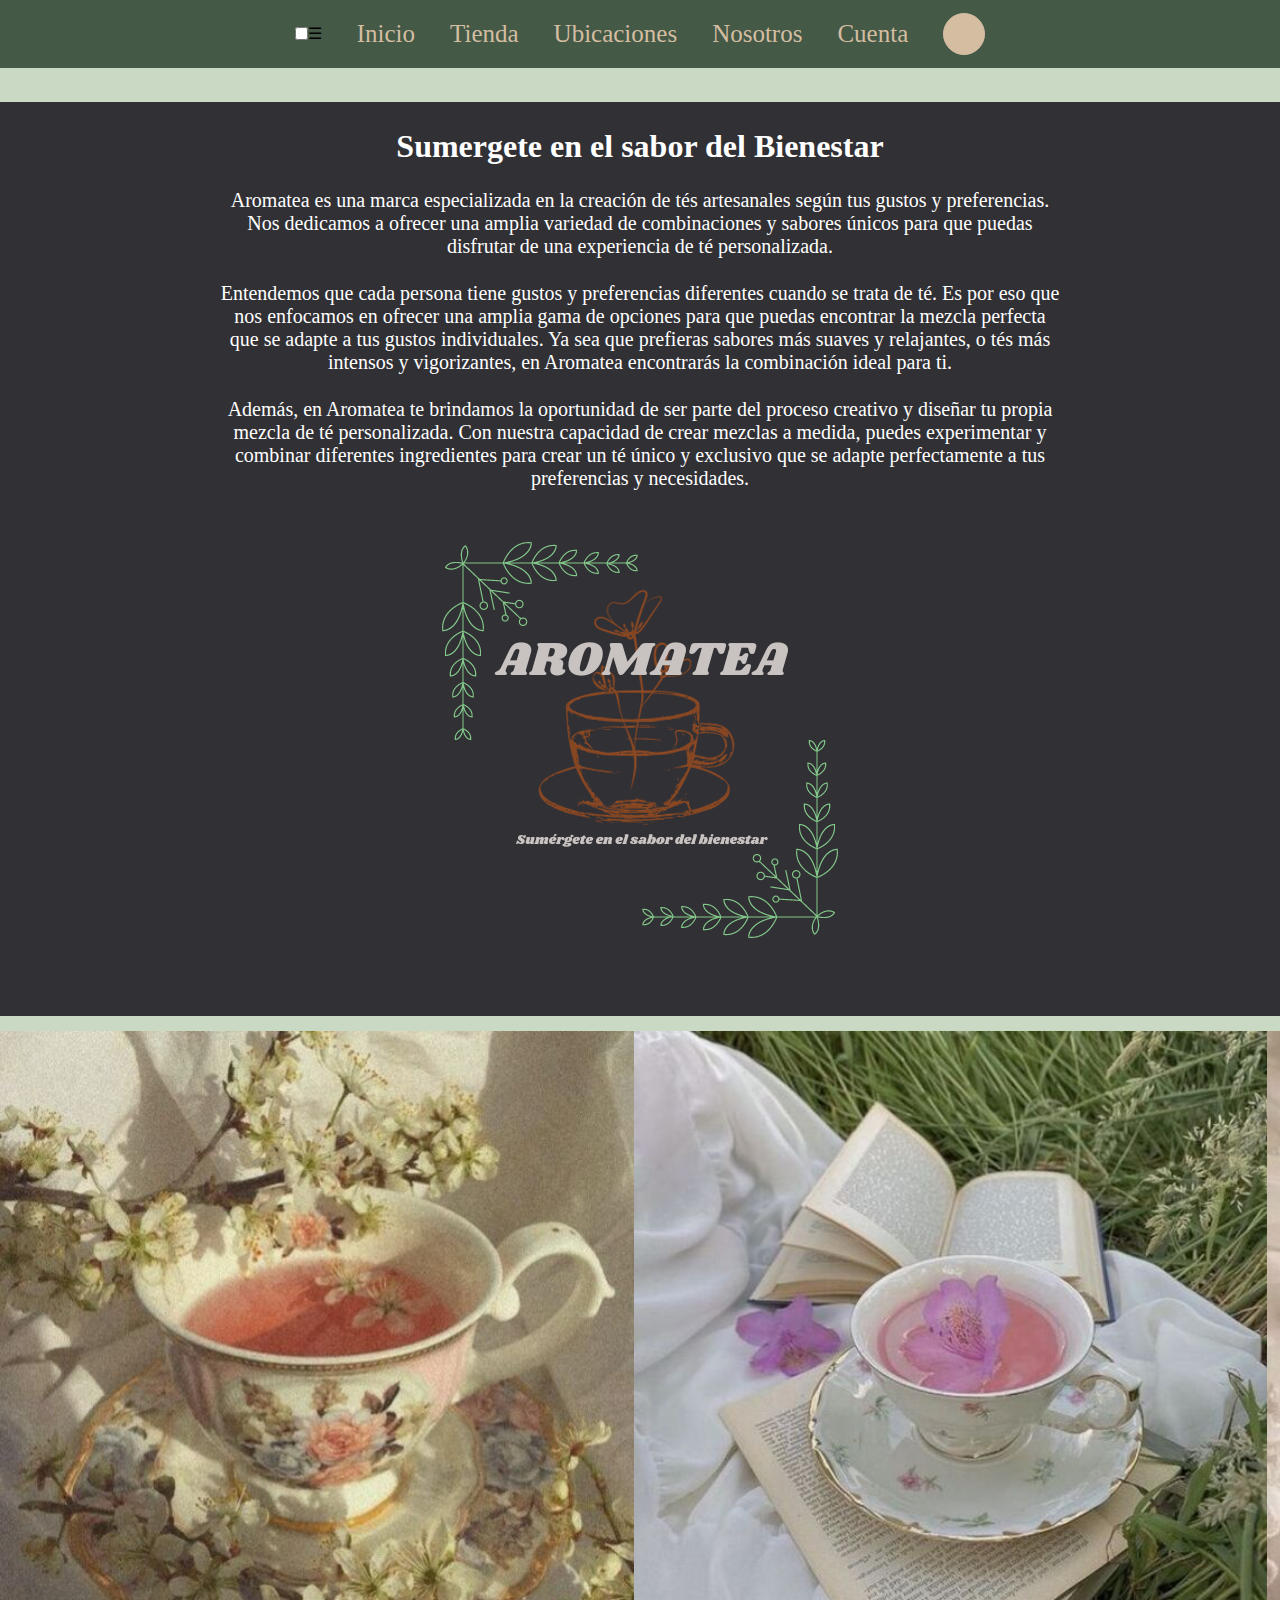
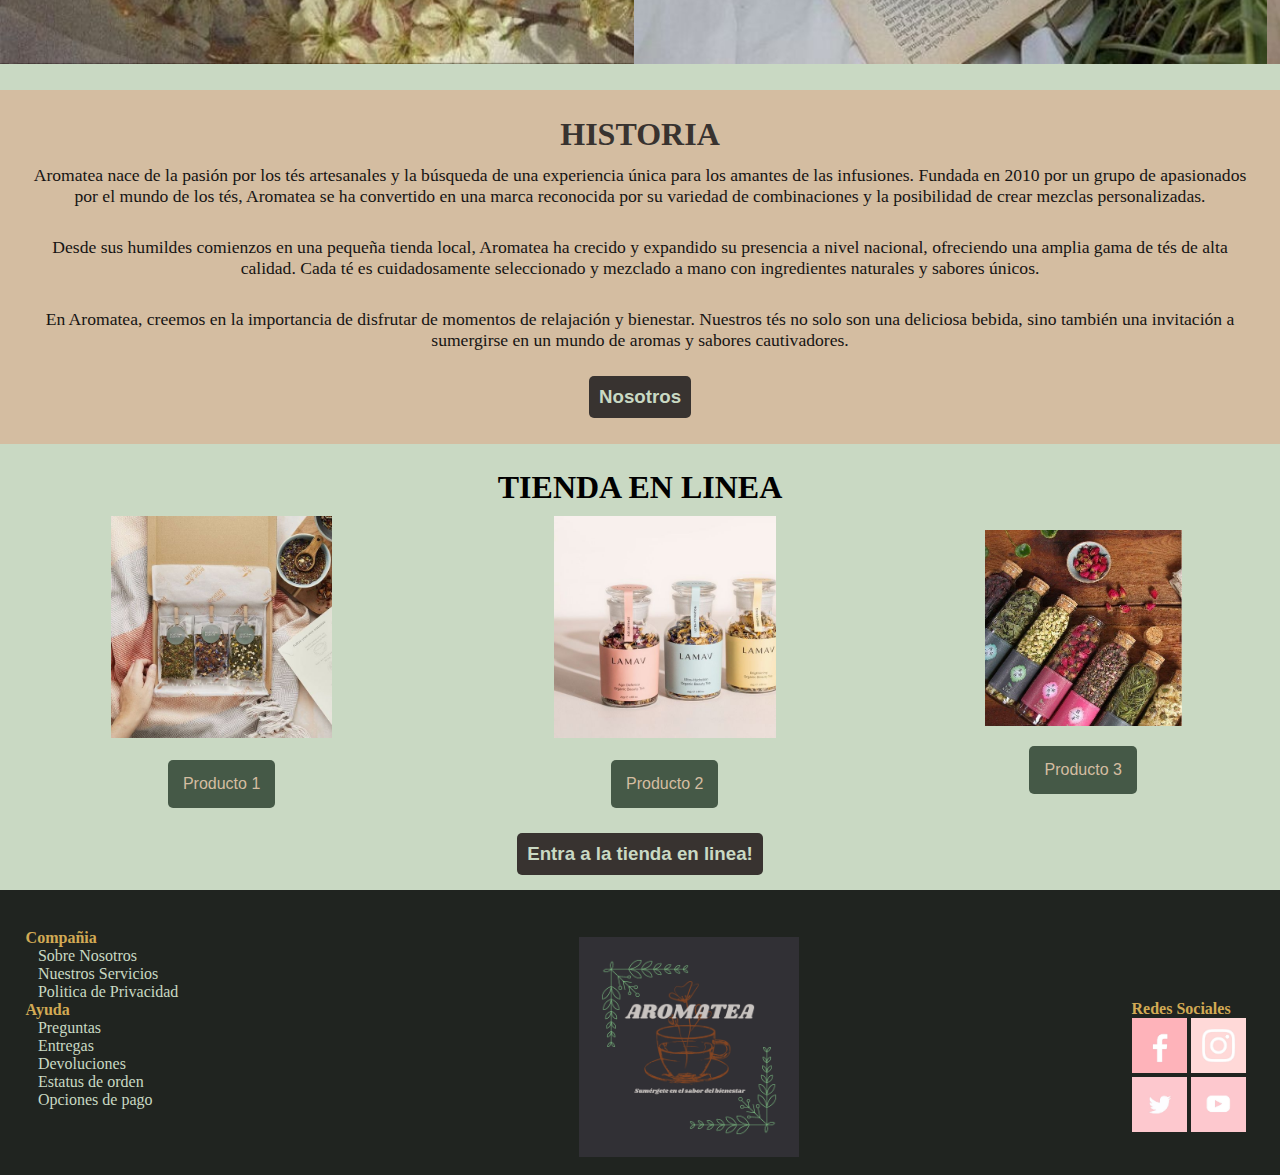
<file: index.html>
<!DOCTYPE html>
<html lang="en">

<head>
    <meta charset="UTF-8">
    <meta name="viewport" content="width=device-width, initial-scale=1.0">
    <link rel="stylesheet" href="css/index.css">
    <link rel="stylesheet" href="css/responsivo.css">
    <title>Proyecto final</title>
</head>

<body>
    <nav>
        <input type="checkbox" id="menu" style="position: relative;"> <label for="menu">☰</label>
        <ul>
            <li><a href="index.html">
                    <h2>Inicio</h2>
                </a></li>
            <li><a href="tienda.html">
                    <h2>Tienda</h2>
                </a></li>
            <li><a href="ubicacion.html">
                    <h2>Ubicaciones</h2>
                </a></li>
            <li><a href="us.html">
                    <h2>Nosotros</h2>
                </a></li>
            <li><a href="cuenta/cuenta.php">
                    <h2>Cuenta</h2>
                </a></li>
            <div class="buscar">
                <input type="text" placeholder="Buscar" required>
            </div>

        </ul>
    </nav>

    <header>
        <h1>Sumergete en el sabor del Bienestar</h1>
        <div class="info">
            <p>Aromatea es una marca especializada en la creación de tés artesanales según tus gustos y preferencias.
                Nos
                dedicamos a ofrecer una amplia variedad de combinaciones y sabores únicos para que puedas disfrutar de
                una
                experiencia de té personalizada.</p>

            <p>Entendemos que cada persona tiene gustos y preferencias diferentes cuando se trata de té. Es por
                eso que nos enfocamos en ofrecer una amplia gama de opciones para que puedas encontrar la mezcla
                perfecta
                que se adapte a tus gustos individuales. Ya sea que prefieras sabores más suaves y relajantes, o tés más
                intensos y vigorizantes, en Aromatea encontrarás la combinación ideal para ti.</p>

            <p>Además, en Aromatea te brindamos la oportunidad de ser parte del proceso creativo y diseñar tu propia
                mezcla
                de té personalizada. Con nuestra capacidad de crear mezclas a medida, puedes experimentar y combinar
                diferentes ingredientes para crear un té único y exclusivo que se adapte perfectamente a tus
                preferencias y
                necesidades.</p>

        </div>
        <img src="img/logo.png" alt="Foto de marca">
    </header>

    <div id="img">
        <figure>
            <img src="img/carr1.jpg">
            <img src="img/carr2.jpg">
            <img src="img/carr3.jpg">
            <img src="img/carr4.jpg">
            <img src="img/carr5.jpg">
            <img src="img/carr6.jpg">
            <img src="img/carr7.jpg">
            <img src="img/carr8.jpg">
        </figure>
    </div>
    <div class="his">
        <h1>HISTORIA</h1>

        <p>Aromatea nace de la pasión por los tés artesanales y la búsqueda de una experiencia única para los amantes de
            las infusiones. Fundada en 2010 por un grupo de apasionados por el mundo de los tés, Aromatea se ha
            convertido
            en una marca reconocida por su variedad de combinaciones y la posibilidad de crear mezclas personalizadas.
        </p>
        <br>
        <p>Desde sus humildes comienzos en una pequeña tienda local, Aromatea ha crecido y expandido su presencia a
            nivel
            nacional, ofreciendo una amplia gama de tés de alta calidad. Cada té es cuidadosamente seleccionado y
            mezclado a
            mano con ingredientes naturales y sabores únicos.</p>
        <br>
        <p>En Aromatea, creemos en la importancia de disfrutar de momentos de relajación y bienestar. Nuestros tés no
            solo son una deliciosa bebida, sino también una invitación a sumergirse en un mundo de aromas y sabores
            cautivadores.</p>

        <button class="nos" type="button">
            <h3>Nosotros</h3>
        </button>
    </div>
    <div class="tienda">
        <h1>TIENDA EN LINEA</h1>
        <div class="prod">
            <div class="prd1">
                <img src="img/tienda1.jpg" alt="producto1">
                <button id="prd" type="button">
                    Producto 1
                </button>
            </div>
            <div class="prd2">
                <img src="img/tienda2.jpg" alt="producto1">
                <button id="prd" type="button">
                    Producto 2
                </button>
            </div>
            <div class="prd3">
                <img src="img/tienda3.jpg" alt="producto1">
                <button id="prd" type="button">
                    Producto 3
                </button>
            </div>
        </div>
        <button class="tien" type="button">
            <h3>Entra a la tienda en linea!</h3>
        </button>
    </div>
    <footer>
        <div class="com">
            <h4>Compañia</h4>
            <ul>
                <li><a href="#">Sobre Nosotros</a></li>
                <li><a href="#">Nuestros Servicios</a></li>
                <li><a href="#">Politica de Privacidad</a></li>
            </ul>
        </div>
        <div class="ayd">
            <h4>Ayuda</h4>
            <ul>
                <li><a href="#">Preguntas</a></li>
                <li><a href="#">Entregas</a></li>
                <li><a href="#">Devoluciones</a></li>
                <li><a href="#">Estatus de orden</a></li>
                <li><a href="#">Opciones de pago</a></li>
            </ul>
        </div>
        <img class="logof" src="img/logo.png">
        <div class="red">
            <h4>Redes Sociales</h4>
            <div class="reso">
                <a href="#"><img src="img/red1.jpg" alt="facebook"></a>
                <a href="#"><img src="img/red2.jpg" alt="instagram"></a>
                <a href="#"><img src="img/red3.jpg" alt="twitter"></a>
                <a href="#"><img src="img/red4.jpg" alt="youtube"></a>
            </div>
        </div>
    </footer>
</body>

</html>
</file>
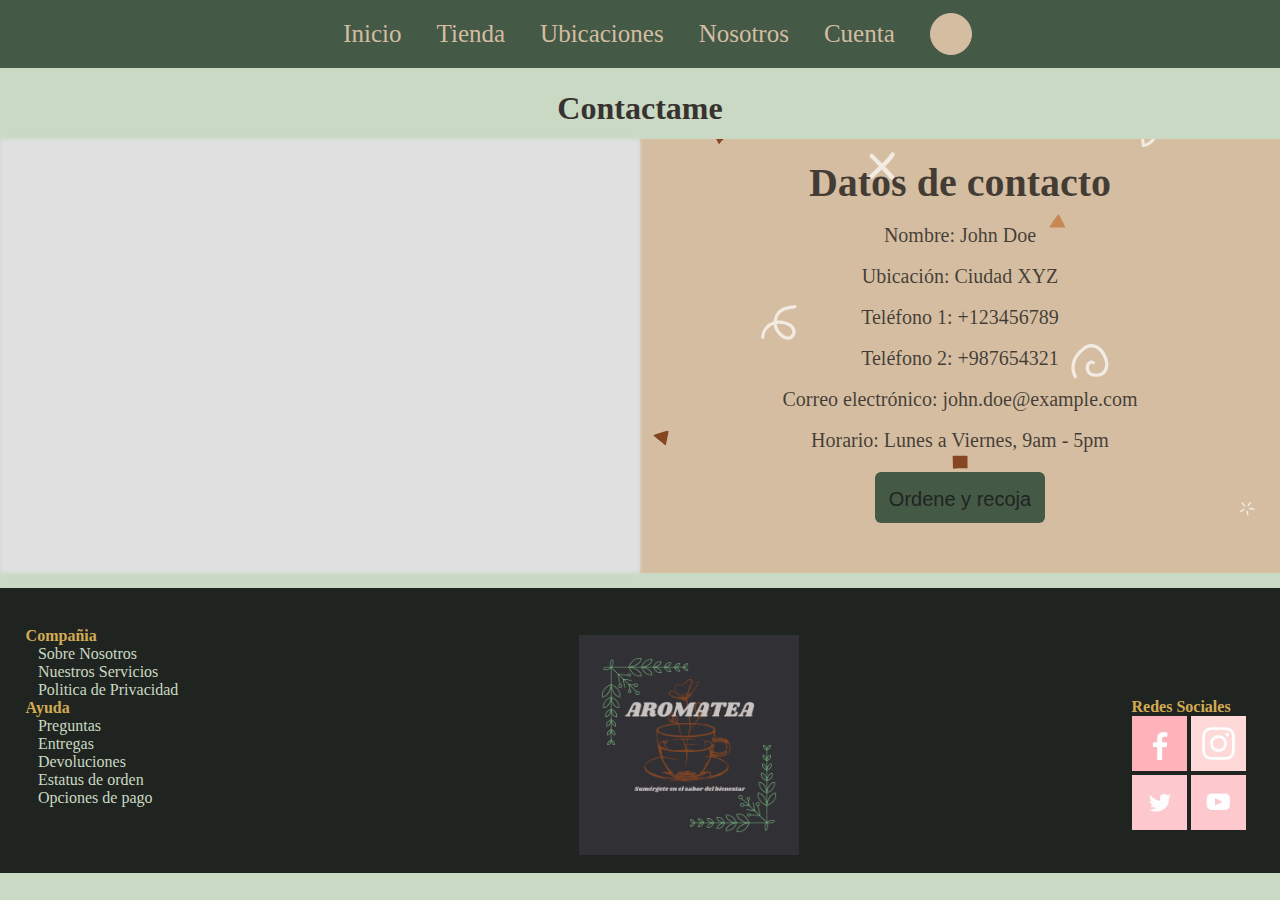
<file: ubicacion.html>
<!DOCTYPE html>
<html lang="en">

<head>
    <meta charset="UTF-8">
    <meta name="viewport" content="width=device-width, initial-scale=1.0">
    <link rel="stylesheet" href="css/ubicacion.css">
    <title>Proyecto final</title>
</head>

<body>
    <nav>
        <a href="index.html">
            <h2>Inicio</h2>
        </a>
        <a href="tienda.html">
            <h2>Tienda</h2>
        </a>
        <a href="#">
            <h2>Ubicaciones</h2>
        </a>
        <a href="#">
            <h2>Nosotros</h2>
        </a>
        <a href="#">
            <h2>Cuenta</h2>
        </a>
        <div class="buscar">
            <input type="text" placeholder="Buscar" required>
        </div>

    </nav>

    <h1>Contactame</h1>

    <div class="container">
        <div class="map">
            <iframe
                src="https://www.google.com/maps/embed?pb=!1m18!1m12!1m3!1d3393.0622152526876!2d-106.43610598991269!3d31.74150273607757!2m3!1f0!2f0!3f0!3m2!1i1024!2i768!4f13.1!3m3!1m2!1s0x86e75b712108733b%3A0x2bbd560e4974c048!2sMezquite%20Coffee%20%26%20Bread!5e0!3m2!1ses-419!2smx!4v1699595563826!5m2!1ses-419!2smx"
                width="800" height="430" style="border:0;" allowfullscreen="" loading="lazy"
                referrerpolicy="no-referrer-when-downgrade"></iframe>
        </div>
        <div class="contact-info">
            <h2>Datos de contacto</h2>
            <p>Nombre:
                John Doe
            </p>
            <p>Ubicación:
                Ciudad XYZ
            </p>
            <p>Teléfono 1:
                +123456789
            </p>
            <p>Teléfono 2:
                +987654321
            </p>
            <p>Correo electrónico:
                john.doe@example.com
            </p>
            <p>Horario: Lunes a Viernes, 9am - 5pm</p>

            <button type="button">
                <a href="tienda.html"><p>Ordene y recoja</p></a>
            </button>
        </div>
    </div>
    <footer>
        <div class="com">
            <h4>Compañia</h4>
            <ul>
                <li><a href="#">Sobre Nosotros</a></li>
                <li><a href="#">Nuestros Servicios</a></li>
                <li><a href="#">Politica de Privacidad</a></li>
            </ul>
        </div>
        <div class="ayd">
            <h4>Ayuda</h4>
            <ul>
                <li><a href="#">Preguntas</a></li>
                <li><a href="#">Entregas</a></li>
                <li><a href="#">Devoluciones</a></li>
                <li><a href="#">Estatus de orden</a></li>
                <li><a href="#">Opciones de pago</a></li>
            </ul>
        </div>
        <img class="logof" src="img/logo.png">
        <div class="red">
            <h4>Redes Sociales</h4>
            <div class="reso">
                <a href="#"><img src="img/red1.jpg" alt="facebook"></a>
                <a href="#"><img src="img/red2.jpg" alt="instagram"></a>
                <a href="#"><img src="img/red3.jpg" alt="twitter"></a>
                <a href="#"><img src="img/red4.jpg" alt="youtube"></a>
            </div>
        </div>
    </footer>
</body>

</html>
</file>
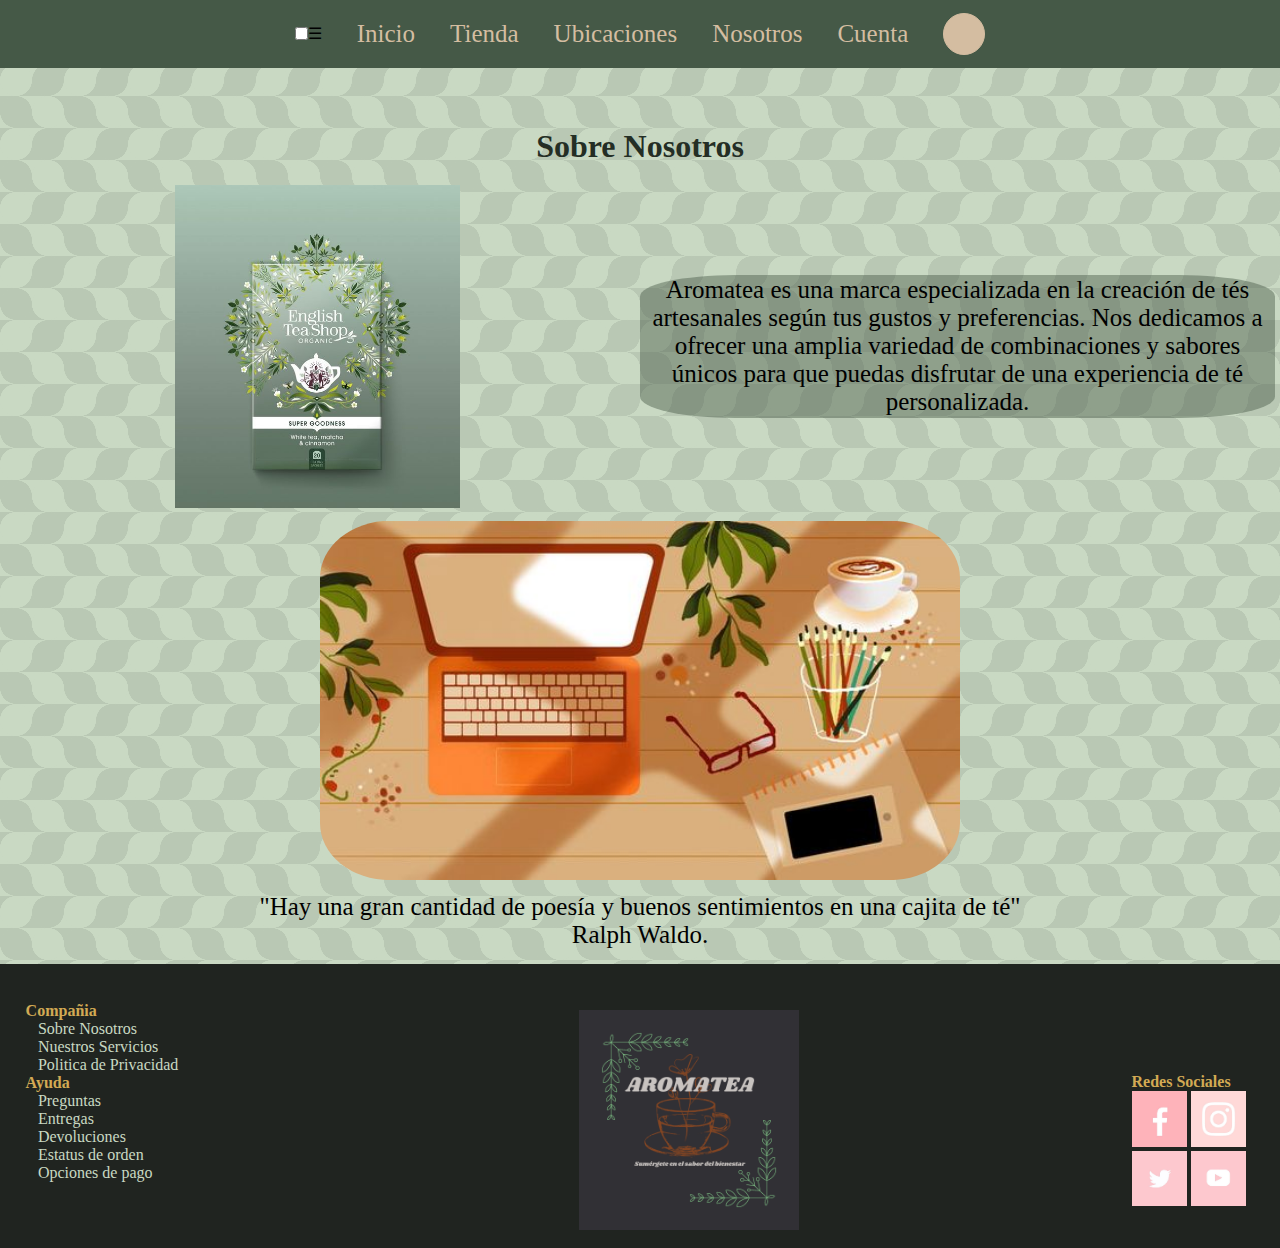
<file: us.html>
<!DOCTYPE html>
<html lang="en">

<head>
    <meta charset="UTF-8">
    <meta name="viewport" content="width=device-width, initial-scale=1.0">
    <link rel="stylesheet" href="css/us.css">
    <link rel="stylesheet" href="css/responsivo.css">
    <title>Document</title>
</head>

<body>
    <nav>
        <input type="checkbox" id="menu" style="position: relative;"> <label for="menu">☰</label>
        <ul>
            <li><a href="index.html">
                    <h2>Inicio</h2>
                </a></li>
            <li><a href="tienda.html">
                    <h2>Tienda</h2>
                </a></li>
            <li><a href="ubicacion.html">
                    <h2>Ubicaciones</h2>
                </a></li>
            <li><a href="us.html">
                    <h2>Nosotros</h2>
                </a></li>
            <li><a href="cuenta/cuenta.php">
                    <h2>Cuenta</h2>
                </a></li>
            <div class="buscar">
                <input type="text" placeholder="Buscar" required>
            </div>

        </ul>
    </nav>

    <h1>Sobre Nosotros</h1>

    <div class="container">
        <div class="left-section">
            <img src="img/us1.jpg">
        </div>
        <div class="right-section">
            <p>Aromatea es una marca especializada en la creación de tés artesanales según tus gustos y preferencias.
                Nos
                dedicamos a ofrecer una amplia variedad de combinaciones y sabores únicos para que puedas disfrutar de
                una
                experiencia de té personalizada.</p>
        </div>
    </div>

    <div class="full-width-container">
        <img src="img/us2.jpg">
        <blockquote>
            <p>"Hay una gran cantidad de poesía y buenos sentimientos en una cajita de té" <br> Ralph Waldo.</p>
        </blockquote>
    </div>

    <!-- Footer -->
    <footer>
        <div class="com">
            <h4>Compañia</h4>
            <ul>
                <li><a href="#">Sobre Nosotros</a></li>
                <li><a href="#">Nuestros Servicios</a></li>
                <li><a href="#">Politica de Privacidad</a></li>
            </ul>
        </div>
        <div class="ayd">
            <h4>Ayuda</h4>
            <ul>
                <li><a href="#">Preguntas</a></li>
                <li><a href="#">Entregas</a></li>
                <li><a href="#">Devoluciones</a></li>
                <li><a href="#">Estatus de orden</a></li>
                <li><a href="#">Opciones de pago</a></li>
            </ul>
        </div>
        <img class="logof" src="img/logo.png">
        <div class="red">
            <h4>Redes Sociales</h4>
            <div class="reso">
                <a href="#"><img src="img/red1.jpg" alt="facebook"></a>
                <a href="#"><img src="img/red2.jpg" alt="instagram"></a>
                <a href="#"><img src="img/red3.jpg" alt="twitter"></a>
                <a href="#"><img src="img/red4.jpg" alt="youtube"></a>
            </div>
        </div>
    </footer>
</body>

</html>
</file>
<file: css/index.css>
* {
    margin: 0;
    padding: 0;
}

body {
    background-color: #c9d9c3;
    font-family: 'Times New Roman', Times, serif
}

/* menu */

nav {
    display: flex;
    justify-content: center;
    align-items: center;
    background-color: #455947;
    position: fixed;
    width: 100%;
    z-index: 2;
    padding-top: 1%;
    padding-bottom: 1%;
    margin-top: -8%;
}

nav h2 {
    color: #d4bda1;
    font-size: 25px;
    font-weight: 200;
    margin: 0;
}

nav a {
    text-decoration: none;
    margin-bottom: 0;
    transition: all 0.5s;
    margin-left: 35px;
}

nav a:hover {
    background-color: #864622;
    padding: 15px;
    border-radius: 8px;
}

nav ul {
    display: flex;
    justify-content: center;
    align-items: center;
}

nav li {
    list-style: none;
    display: flex;
    align-items: center;

}

.buscar {
    align-content: center;
    display: flex;
    flex-wrap: wrap;
    justify-content: center;
    margin-left: 35px;
}

.buscar input {
    width: 0px;
    height: 40px;
    font-size: 18px;
    padding: 0 20px;
    color: #383330;
    background-color: #d4bda1;
    border: 1px solid #d4bda1;
    outline: none;
    border-radius: 30px;
    transition: all 0.8s ease;
}

.buscar:hover input {
    width: 170px;
}

/* header */

header {
    background-color: #313035;
    color: #fff;
    padding: 2% 3%;
    margin-top: 8%;
    height: 100%;
    display: flex;
    flex-direction: column;
    align-items: center;
    justify-content: center;
    text-align: center;
}

header h1 {
    margin: 0;
    display: flex;
    justify-content: center;
}

header img {
    margin-left: auto;
    margin-right: auto;
    max-width: 100%;
    height: auto;
}

.info {
    display: flex;
    flex-direction: column;
    align-items: center;
}

.info p {
    z-index: 1;
    width: 70%;
    padding-top: 2%;
    justify-content: center;
    display: flex;
    font-size: 20px;
}


/* carrusel */

#img {
    overflow: hidden;
    margin-top: 15px;
}

#img figure {
    position: relative;
    width: 450%;
    margin: 0;
    left: 0;
    animation: 20s img infinite;
}

#img figure img {
    width: 11%;
    float: left;
}


@keyframes img {
    0% {
        left: 0;
    }

    25% {
        left: -50%;
    }

    50% {
        left: -100%;
    }

    75% {
        left: -200%;
    }

    100% {
        left: -300%;
    }
}

/* historia */

.his {
    background-color: #D4BDA1;
    background-image: url("data:image/svg+xml,%3Csvg xmlns='http://www.w3.org/2000/svg' width='100%25' height='100%25' viewBox='0 0 1600 800'%3E%3Cg fill-opacity='0.87'%3E%3Cpath fill='%23d2b291' d='M486 705.8c-109.3-21.8-223.4-32.2-335.3-19.4C99.5 692.1 49 703 0 719.8V800h843.8c-115.9-33.2-230.8-68.1-347.6-92.2C492.8 707.1 489.4 706.5 486 705.8z'/%3E%3Cpath fill='%23d0a881' d='M1600 0H0v719.8c49-16.8 99.5-27.8 150.7-33.5c111.9-12.7 226-2.4 335.3 19.4c3.4 0.7 6.8 1.4 10.2 2c116.8 24 231.7 59 347.6 92.2H1600V0z'/%3E%3Cpath fill='%23ce9d72' d='M478.4 581c3.2 0.8 6.4 1.7 9.5 2.5c196.2 52.5 388.7 133.5 593.5 176.6c174.2 36.6 349.5 29.2 518.6-10.2V0H0v574.9c52.3-17.6 106.5-27.7 161.1-30.9C268.4 537.4 375.7 554.2 478.4 581z'/%3E%3Cpath fill='%23cb9262' d='M0 0v429.4c55.6-18.4 113.5-27.3 171.4-27.7c102.8-0.8 203.2 22.7 299.3 54.5c3 1 5.9 2 8.9 3c183.6 62 365.7 146.1 562.4 192.1c186.7 43.7 376.3 34.4 557.9-12.6V0H0z'/%3E%3Cpath fill='%23C78853' d='M181.8 259.4c98.2 6 191.9 35.2 281.3 72.1c2.8 1.1 5.5 2.3 8.3 3.4c171 71.6 342.7 158.5 531.3 207.7c198.8 51.8 403.4 40.8 597.3-14.8V0H0v283.2C59 263.6 120.6 255.7 181.8 259.4z'/%3E%3Cpath fill='%23ba7a49' d='M1600 0H0v136.3c62.3-20.9 127.7-27.5 192.2-19.2c93.6 12.1 180.5 47.7 263.3 89.6c2.6 1.3 5.1 2.6 7.7 3.9c158.4 81.1 319.7 170.9 500.3 223.2c210.5 61 430.8 49 636.6-16.6V0z'/%3E%3Cpath fill='%23ad6d3f' d='M454.9 86.3C600.7 177 751.6 269.3 924.1 325c208.6 67.4 431.3 60.8 637.9-5.3c12.8-4.1 25.4-8.4 38.1-12.9V0H288.1c56 21.3 108.7 50.6 159.7 82C450.2 83.4 452.5 84.9 454.9 86.3z'/%3E%3Cpath fill='%23a06035' d='M1600 0H498c118.1 85.8 243.5 164.5 386.8 216.2c191.8 69.2 400 74.7 595 21.1c40.8-11.2 81.1-25.2 120.3-41.7V0z'/%3E%3Cpath fill='%2393532b' d='M1397.5 154.8c47.2-10.6 93.6-25.3 138.6-43.8c21.7-8.9 43-18.8 63.9-29.5V0H643.4c62.9 41.7 129.7 78.2 202.1 107.4C1020.4 178.1 1214.2 196.1 1397.5 154.8z'/%3E%3Cpath fill='%23864622' d='M1315.3 72.4c75.3-12.6 148.9-37.1 216.8-72.4h-723C966.8 71 1144.7 101 1315.3 72.4z'/%3E%3C/g%3E%3C/svg%3E");
    background-attachment: fixed;
    background-size: cover;

    padding: 2% 2%;
    margin-top: 2%;
    display: flex;
    flex-direction: column;
    align-items: center;
    justify-content: center;
    text-align: center;
}

.his h1 {
    display: flex;
    justify-content: center;
    color: #383330;
}

.his p {
    display: flex;
    justify-content: center;
    font-size: 110%;
    padding-top: 1%;
    color: #161413;
}

.nos {
    background-color: #383330;
    padding: 10px;
    color: #c9d9c3;
    border: none;
    border-radius: 5px;
    cursor: pointer;
    font-size: 16px;
    margin-left: auto;
    margin-right: auto;
    transition: all .5s;
    margin-top: 2%;
}

.nos:hover {
    background-color: #ecd39b;
    color: #292d30;
}

/* tienda */

.tienda {
    margin-top: 2%;
}

.tienda h1 {
    display: flex;
    justify-content: center;
}

.tienda img {
    width: 50%;
    justify-items: center;
}

.prd1,
.prd2,
.prd3 {
    display: flex;
    justify-content: center;
    margin-top: 10px;
    padding-bottom: 2%;
    flex-direction: column;
    align-items: center;
}

#prd {
    margin-top: 5%;
    background-color: #455947;
    padding: 15px;
    color: #d4bda1;
    border: none;
    border-radius: 5px;
    cursor: pointer;
    font-size: 16px;
    transition: .5s;
}

#prd:hover {
    background-color: #d4bda1;
    color: #454545;
}


.tienda {
    display: flex;
    flex-direction: column;
    align-items: center;
    justify-content: center;
}

.tien {
    background-color: #383330;
    padding: 10px;
    color: #c9d9c3;
    border: none;
    border-radius: 5px;
    cursor: pointer;
    font-size: 16px;
    transition: all .5s;
}

.tien:hover {
    background-color: #455947;
    color: #202420;
}


.prod {
    display: flex;
    justify-content: center;
}

/* footer */

footer {
    background-color: #202420;
    padding: 3% 2%;
    margin-top: 15px;
}

.com li,
.ayd li {
    list-style: none;
    margin-left: 1%;
}

.com h4,
.ayd h4,
.red h4 {
    color: #d2aa54;
}

.com a,
.ayd a {
    text-decoration: none;
    color: #c9d9c3;
}

.red h4 {
    margin-left: 90%;
    margin-top: -14%;
    color: #d2aa54;
}

.red .reso {
    margin-left: 90%;
}

.red img {
    width: 45%;
    transition: .4s;
}

.red img:hover {
    filter: brightness(120%);
}

.logof {
    width: 220px;
    display: flex;
    margin-left: 45%;
    margin-top: -14%;
    padding-bottom: 15px;
}
</file>
<file: css/responsivo.css>
/* responsivo del menu */
@media screen and (max-width: 768px) {
    nav {
        flex-direction: column;
        align-items: flex-start;
    }

    nav a {
        margin-left: 0;
        margin-bottom: 10px;
    }

    .buscar {
        margin-left: 0;
        margin-top: 10px;
    }

    .buscar input {
        width: 100%;
    }

    nav {
        flex-direction: column;
        align-items: stretch;
    }

    nav ul {
        display: flex;
        flex-direction: column;
        position: absolute;
        top: 60px;
        left: 0;
        background-color: #455947;
        width: 100%;
        text-align: center;
        display: none;
    }

    input:checked~ul {
        display: flex;
    }

    nav li {
        border-bottom: 1px solid grey;
    }
}

/* responsivo del footer*/
@media screen and (max-width: 767px) {
    .logof {
        width: 100%;
        margin-left: 0;
        margin-top: 0;
        padding-bottom: 15px;
    }

    .red .reso {
        margin-left: 0;
    }

    .red img {
        width: 30%;
    }
}

/* responsivo de ubicaciones*/
@media (max-width: 767px) {
    h1 {
        padding-top: 15%;
    }

    .container {
        flex-direction: column;
    }

    .map {
        width: 100%;
        height: 300px;
    }

    .contact-info {
        width: 100%;
        padding-top: 40%;
    }
}

/* responsivo de nosotros*/
@media only screen and (max-width: 767px) {
    .left-section img {
        width: 100%;
    }

    .right-section {
        font-size: 16px;
        margin: 20px 5px;
    }
}

@media only screen and (max-width: 767px) {
    .full-width-container img {
        width: 100%;
    }

    .full-width-container blockquote {
        font-size: 16px;
        margin: 10px 5px;
    }
}

/* responsivo de cuenta*/
@media screen and (max-width: 600px) {
    form.form {
        width: 80%;
    }
}
</file>
<file: css/ubicacion.css>
* {
    margin: 0;
    padding: 0;
}

body {
    background-color: #c9d9c3;
    font-family: 'Times New Roman', Times, serif
}

/* menu */

nav {
    display: flex;
    justify-content: center;
    align-items: center;
    background-color: #455947;
    position: fixed;
    width: 100%;
    z-index: 2;
    padding-top: 1%;
    padding-bottom: 1%;
}

nav h2 {
    color: #d4bda1;
    font-size: 25px;
    font-weight: 200;
    margin: 0;
}

nav a {
    text-decoration: none;
    margin-bottom: 0;
    transition: all 0.5s;
    margin-left: 35px;
}

nav a:hover {
    background-color: #864622;
    padding: 15px;
    border-radius: 8px;
}

nav ul {
    display: flex;
    justify-content: center;
    align-items: center;
}

nav li {
    list-style: none;
    display: flex;
    align-items: center;

}

.buscar {
    align-content: center;
    display: flex;
    flex-wrap: wrap;
    justify-content: center;
    margin-left: 35px;
}

.buscar input {
    width: 0px;
    height: 40px;
    font-size: 18px;
    padding: 0 20px;
    color: #383330;
    background-color: #d4bda1;
    border: 1px solid #d4bda1;
    outline: none;
    border-radius: 30px;
    transition: all 0.8s ease;
}

.buscar:hover input {
    width: 170px;
}

/* body*/

h1 {
    text-align: center;
    padding-top: 7%;
    color: #383330;

}

/* mapa*/

.container {
    display: flex;
    justify-content: space-between;
    padding-top: 1%;
}

.map {
    width: 50%;
    /* height: 40px; */
    background-color: #e0e0e0;
    filter: blur(2px);
    transition: 1s;
}

.map:hover {
    filter: blur(0);
}

.contact-info {
    width: 50%;
    padding: 20px;
    background-color: #D4BDA1;
    background-image: url("data:image/svg+xml,%3Csvg xmlns='http://www.w3.org/2000/svg' width='948' height='474' viewBox='0 0 1600 800'%3E%3Cpath fill='%23864622' d='M1102.5 734.8c2.5-1.2 24.8-8.6 25.6-7.5.5.7-3.9 23.8-4.6 24.5C1123.3 752.1 1107.5 739.5 1102.5 734.8zM1226.3 229.1c0-.1-4.9-9.4-7-14.2-.1-.3-.3-1.1-.4-1.6-.1-.4-.3-.7-.6-.9-.3-.2-.6-.1-.8.1l-13.1 12.3c0 0 0 0 0 0-.2.2-.3.5-.4.8 0 .3 0 .7.2 1 .1.1 1.4 2.5 2.1 3.6 2.4 3.7 6.5 12.1 6.5 12.2.2.3.4.5.7.6.3 0 .5-.1.7-.3 0 0 1.8-2.5 2.7-3.6 1.5-1.6 3-3.2 4.6-4.7 1.2-1.2 1.6-1.4 2.1-1.6.5-.3 1.1-.5 2.5-1.9C1226.5 230.4 1226.6 229.6 1226.3 229.1zM33 770.3C33 770.3 33 770.3 33 770.3c0-.7-.5-1.2-1.2-1.2-.1 0-.3 0-.4.1-1.6.2-14.3.1-22.2 0-.3 0-.6.1-.9.4-.2.2-.4.5-.4.9 0 .2 0 4.9.1 5.9l.4 13.6c0 .3.2.6.4.9.2.2.5.3.8.3 0 0 .1 0 .1 0 7.3-.7 14.7-.9 22-.6.3 0 .7-.1.9-.3.2-.2.4-.6.4-.9C32.9 783.3 32.9 776.2 33 770.3z'/%3E%3Cpath fill='%23C78853' d='M171.1 383.4c1.3-2.5 14.3-22 15.6-21.6.8.3 11.5 21.2 11.5 22.1C198.1 384.2 177.9 384 171.1 383.4zM596.4 711.8c-.1-.1-6.7-8.2-9.7-12.5-.2-.3-.5-1-.7-1.5-.2-.4-.4-.7-.7-.8-.3-.1-.6 0-.8.3L574 712c0 0 0 0 0 0-.2.2-.2.5-.2.9 0 .3.2.7.4.9.1.1 1.8 2.2 2.8 3.1 3.1 3.1 8.8 10.5 8.9 10.6.2.3.5.4.8.4.3 0 .5-.2.6-.5 0 0 1.2-2.8 2-4.1 1.1-1.9 2.3-3.7 3.5-5.5.9-1.4 1.3-1.7 1.7-2 .5-.4 1-.7 2.1-2.4C596.9 713.1 596.8 712.3 596.4 711.8zM727.5 179.9C727.5 179.9 727.5 179.9 727.5 179.9c.6.2 1.3-.2 1.4-.8 0-.1 0-.2 0-.4.2-1.4 2.8-12.6 4.5-19.5.1-.3 0-.6-.2-.8-.2-.3-.5-.4-.8-.5-.2 0-4.7-1.1-5.7-1.3l-13.4-2.7c-.3-.1-.7 0-.9.2-.2.2-.4.4-.5.6 0 0 0 .1 0 .1-.8 6.5-2.2 13.1-3.9 19.4-.1.3 0 .6.2.9.2.3.5.4.8.5C714.8 176.9 721.7 178.5 727.5 179.9zM728.5 178.1c-.1-.1-.2-.2-.4-.2C728.3 177.9 728.4 178 728.5 178.1z'/%3E%3Cg fill-opacity='0.69' fill='%23FFF'%3E%3Cpath d='M699.6 472.7c-1.5 0-2.8-.8-3.5-2.3-.8-1.9 0-4.2 1.9-5 3.7-1.6 6.8-4.7 8.4-8.5 1.6-3.8 1.7-8.1.2-11.9-.3-.9-.8-1.8-1.2-2.8-.8-1.7-1.8-3.7-2.3-5.9-.9-4.1-.2-8.6 2-12.8 1.7-3.1 4.1-6.1 7.6-9.1 1.6-1.4 4-1.2 5.3.4 1.4 1.6 1.2 4-.4 5.3-2.8 2.5-4.7 4.7-5.9 7-1.4 2.6-1.9 5.3-1.3 7.6.3 1.4 1 2.8 1.7 4.3.5 1.1 1 2.2 1.5 3.3 2.1 5.6 2 12-.3 17.6-2.3 5.5-6.8 10.1-12.3 12.5C700.6 472.6 700.1 472.7 699.6 472.7zM740.4 421.4c1.5-.2 3 .5 3.8 1.9 1.1 1.8.4 4.2-1.4 5.3-3.7 2.1-6.4 5.6-7.6 9.5-1.2 4-.8 8.4 1.1 12.1.4.9 1 1.7 1.6 2.7 1 1.7 2.2 3.5 3 5.7 1.4 4 1.2 8.7-.6 13.2-1.4 3.4-3.5 6.6-6.8 10.1-1.5 1.6-3.9 1.7-5.5.2-1.6-1.4-1.7-3.9-.2-5.4 2.6-2.8 4.3-5.3 5.3-7.7 1.1-2.8 1.3-5.6.5-7.9-.5-1.3-1.3-2.7-2.2-4.1-.6-1-1.3-2.1-1.9-3.2-2.8-5.4-3.4-11.9-1.7-17.8 1.8-5.9 5.8-11 11.2-14C739.4 421.6 739.9 421.4 740.4 421.4zM261.3 590.9c5.7 6.8 9 15.7 9.4 22.4.5 7.3-2.4 16.4-10.2 20.4-3 1.5-6.7 2.2-11.2 2.2-7.9-.1-12.9-2.9-15.4-8.4-2.1-4.7-2.3-11.4 1.8-15.9 3.2-3.5 7.8-4.1 11.2-1.6 1.2.9 1.5 2.7.6 3.9-.9 1.2-2.7 1.5-3.9.6-1.8-1.3-3.6.6-3.8.8-2.4 2.6-2.1 7-.8 9.9 1.5 3.4 4.7 5 10.4 5.1 3.6 0 6.4-.5 8.6-1.6 4.7-2.4 7.7-8.6 7.2-15-.5-7.3-5.3-18.2-13-23.9-4.2-3.1-8.5-4.1-12.9-3.1-3.1.7-6.2 2.4-9.7 5-6.6 5.1-11.7 11.8-14.2 19-2.7 7.7-2.1 15.8 1.9 23.9.7 1.4.1 3.1-1.3 3.7-1.4.7-3.1.1-3.7-1.3-4.6-9.4-5.4-19.2-2.2-28.2 2.9-8.2 8.6-15.9 16.1-21.6 4.1-3.1 8-5.1 11.8-6 6-1.4 12 0 17.5 4C257.6 586.9 259.6 588.8 261.3 590.9z'/%3E%3Ccircle cx='1013.7' cy='153.9' r='7.1'/%3E%3Ccircle cx='1024.3' cy='132.1' r='7.1'/%3E%3Ccircle cx='1037.3' cy='148.9' r='7.1'/%3E%3Cpath d='M1508.7 297.2c-4.8-5.4-9.7-10.8-14.8-16.2 5.6-5.6 11.1-11.5 15.6-18.2 1.2-1.7.7-4.1-1-5.2-1.7-1.2-4.1-.7-5.2 1-4.2 6.2-9.1 11.6-14.5 16.9-4.8-5-9.7-10-14.7-14.9-1.5-1.5-3.9-1.5-5.3 0-1.5 1.5-1.5 3.9 0 5.3 4.9 4.8 9.7 9.8 14.5 14.8-1.1 1.1-2.3 2.2-3.5 3.2-4.1 3.8-8.4 7.8-12.4 12-1.4 1.5-1.4 3.8 0 5.3 0 0 0 0 0 0 1.5 1.4 3.9 1.4 5.3-.1 3.9-4 8.1-7.9 12.1-11.7 1.2-1.1 2.3-2.2 3.5-3.3 4.9 5.3 9.8 10.6 14.6 15.9.1.1.1.1.2.2 1.4 1.4 3.7 1.5 5.2.2C1510 301.2 1510.1 298.8 1508.7 297.2zM327.6 248.6l-.4-2.6c-1.5-11.1-2.2-23.2-2.3-37 0-5.5 0-11.5.2-18.5 0-.7 0-1.5 0-2.3 0-5 0-11.2 3.9-13.5 2.2-1.3 5.1-1 8.5.9 5.7 3.1 13.2 8.7 17.5 14.9 5.5 7.8 7.3 16.9 5 25.7-3.2 12.3-15 31-30 32.1L327.6 248.6zM332.1 179.2c-.2 0-.3 0-.4.1-.1.1-.7.5-1.1 2.7-.3 1.9-.3 4.2-.3 6.3 0 .8 0 1.7 0 2.4-.2 6.9-.2 12.8-.2 18.3.1 12.5.7 23.5 2 33.7 11-2.7 20.4-18.1 23-27.8 1.9-7.2.4-14.8-4.2-21.3l0 0C347 188.1 340 183 335 180.3 333.6 179.5 332.6 179.2 332.1 179.2zM516.3 60.8c-.1 0-.2 0-.4-.1-2.4-.7-4-.9-6.7-.7-.7 0-1.3-.5-1.4-1.2 0-.7.5-1.3 1.2-1.4 3.1-.2 4.9 0 7.6.8.7.2 1.1.9.9 1.6C517.3 60.4 516.8 60.8 516.3 60.8zM506.1 70.5c-.5 0-1-.3-1.2-.8-.8-2.1-1.2-4.3-1.3-6.6 0-.7.5-1.3 1.2-1.3.7 0 1.3.5 1.3 1.2.1 2 .5 3.9 1.1 5.8.2.7-.1 1.4-.8 1.6C506.4 70.5 506.2 70.5 506.1 70.5zM494.1 64.4c-.4 0-.8-.2-1-.5-.4-.6-.3-1.4.2-1.8 1.8-1.4 3.7-2.6 5.8-3.6.6-.3 1.4 0 1.7.6.3.6 0 1.4-.6 1.7-1.9.9-3.7 2-5.3 3.3C494.7 64.3 494.4 64.4 494.1 64.4zM500.5 55.3c-.5 0-.9-.3-1.2-.7-.5-1-1.2-1.9-2.4-3.4-.3-.4-.7-.9-1.1-1.4-.4-.6-.3-1.4.2-1.8.6-.4 1.4-.3 1.8.2.4.5.8 1 1.1 1.4 1.3 1.6 2.1 2.6 2.7 3.9.3.6 0 1.4-.6 1.7C500.9 55.3 500.7 55.3 500.5 55.3zM506.7 55c-.3 0-.5-.1-.8-.2-.6-.4-.7-1.2-.3-1.8 1.2-1.7 2.3-3.4 3.3-5.2.3-.6 1.1-.9 1.7-.5.6.3.9 1.1.5 1.7-1 1.9-2.2 3.8-3.5 5.6C507.4 54.8 507.1 55 506.7 55zM1029.3 382.8c-.1 0-.2 0-.4-.1-2.4-.7-4-.9-6.7-.7-.7 0-1.3-.5-1.4-1.2 0-.7.5-1.3 1.2-1.4 3.1-.2 4.9 0 7.6.8.7.2 1.1.9.9 1.6C1030.3 382.4 1029.8 382.8 1029.3 382.8zM1019.1 392.5c-.5 0-1-.3-1.2-.8-.8-2.1-1.2-4.3-1.3-6.6 0-.7.5-1.3 1.2-1.3.7 0 1.3.5 1.3 1.2.1 2 .5 3.9 1.1 5.8.2.7-.1 1.4-.8 1.6C1019.4 392.5 1019.2 392.5 1019.1 392.5zM1007.1 386.4c-.4 0-.8-.2-1-.5-.4-.6-.3-1.4.2-1.8 1.8-1.4 3.7-2.6 5.8-3.6.6-.3 1.4 0 1.7.6.3.6 0 1.4-.6 1.7-1.9.9-3.7 2-5.3 3.3C1007.7 386.3 1007.4 386.4 1007.1 386.4zM1013.5 377.3c-.5 0-.9-.3-1.2-.7-.5-1-1.2-1.9-2.4-3.4-.3-.4-.7-.9-1.1-1.4-.4-.6-.3-1.4.2-1.8.6-.4 1.4-.3 1.8.2.4.5.8 1 1.1 1.4 1.3 1.6 2.1 2.6 2.7 3.9.3.6 0 1.4-.6 1.7C1013.9 377.3 1013.7 377.3 1013.5 377.3zM1019.7 377c-.3 0-.5-.1-.8-.2-.6-.4-.7-1.2-.3-1.8 1.2-1.7 2.3-3.4 3.3-5.2.3-.6 1.1-.9 1.7-.5.6.3.9 1.1.5 1.7-1 1.9-2.2 3.8-3.5 5.6C1020.4 376.8 1020.1 377 1019.7 377zM1329.7 573.4c-1.4 0-2.9-.2-4.5-.7-8.4-2.7-16.6-12.7-18.7-20-.4-1.4-.7-2.9-.9-4.4-8.1 3.3-15.5 10.6-15.4 21 0 1.5-1.2 2.7-2.7 2.8 0 0 0 0 0 0-1.5 0-2.7-1.2-2.7-2.7-.1-6.7 2.4-12.9 7-18 3.6-4 8.4-7.1 13.7-8.8.5-6.5 3.1-12.9 7.4-17.4 7-7.4 18.2-8.9 27.3-10.1l.7-.1c1.5-.2 2.9.9 3.1 2.3.2 1.5-.9 2.9-2.3 3.1l-.7.1c-8.6 1.2-18.4 2.5-24 8.4-3 3.2-5 7.7-5.7 12.4 7.9-1 17.7 1.3 24.3 5.7 4.3 2.9 7.1 7.8 7.2 12.7.2 4.3-1.7 8.3-5.2 11.1C1335.2 572.4 1332.6 573.4 1329.7 573.4zM1311 546.7c.1 1.5.4 3 .8 4.4 1.7 5.8 8.7 14.2 15.1 16.3 2.8.9 5.1.5 7.2-1.1 2.7-2.1 3.2-4.8 3.1-6.6-.1-3.2-2-6.4-4.8-8.3C1326.7 547.5 1317.7 545.6 1311 546.7z'/%3E%3C/g%3E%3C/svg%3E");
    background-attachment: fixed;
    color: #1b1917c9;
}

.contact-info h2 {
    text-align: center;
    font-size: 40px;
}

.contact-info p {
    padding-top: 3%;
    text-align: center;
    font-size: 20px;
}

.contact-info a {
    text-decoration: none;
    color: #202420;
}

.contact-info button {
    background: #455947;
    border-radius: 6px;
    border: none;
    cursor: pointer;
    display: inline-block;
    font-size: 16px;
    padding: 12px 14px;
    text-align: center;
    position: relative;
    transition: .5s;
    top: 5%;
    display: flex;
    margin: 0 auto;
}

.contact-info button:hover {
    background: #768a6f;
    border: none;
}



/* footer */

footer {
    background-color: #202420;
    padding: 3% 2%;
    margin-top: 15px;
}

.com li,
.ayd li {
    list-style: none;
    margin-left: 1%;
}

.com h4,
.ayd h4,
.red h4 {
    color: #d2aa54;
}

.com a,
.ayd a {
    text-decoration: none;
    color: #c9d9c3;
}

.red h4 {
    margin-left: 90%;
    margin-top: -14%;
    color: #d2aa54;
}

.red .reso {
    margin-left: 90%;
}

.red img {
    width: 45%;
    transition: .4s;
}

.red img:hover {
    filter: brightness(120%);
}

.logof {
    width: 220px;
    display: flex;
    margin-left: 45%;
    margin-top: -14%;
    padding-bottom: 15px;
}
</file>
<file: css/us.css>
* {
    margin: 0;
    padding: 0;
}

body {
    background-color: #c9d9c3;
    background:
        radial-gradient(25% 25% at 25% 25%, #c9d9c3 99%, #0000 101%) 32px 32px/calc(2*32px) calc(2*32px),
        radial-gradient(25% 25% at 25% 25%, #c9d9c3 99%, #0000 101%) 0 0/calc(2*32px) calc(2*32px),
        radial-gradient(50% 50%, #b9c8b4 98%, #0000) 0 0/32px 32px,
        repeating-conic-gradient(#b9c8b4 0 25%, #c9d9c3 0 50%) calc(.5*32px) 0/calc(2*32px) 32px;

    font-family: 'Times New Roman', Times, serif;
}

/* menu */

nav {
    display: flex;
    justify-content: center;
    align-items: center;
    background-color: #455947;
    position: fixed;
    width: 100%;
    z-index: 2;
    padding-top: 1%;
    padding-bottom: 1%;
}

nav h2 {
    color: #d4bda1;
    font-size: 25px;
    font-weight: 200;
    margin: 0;
}

nav a {
    text-decoration: none;
    margin-bottom: 0;
    transition: all 0.5s;
    margin-left: 35px;
}

nav a:hover {
    background-color: #864622;
    padding: 15px;
    border-radius: 8px;
}

nav ul {
    display: flex;
    justify-content: center;
    align-items: center;
}

nav li {
    list-style: none;
    display: flex;
    align-items: center;

}

.buscar {
    align-content: center;
    display: flex;
    flex-wrap: wrap;
    justify-content: center;
    margin-left: 35px;
}

.buscar input {
    width: 0px;
    height: 40px;
    font-size: 18px;
    padding: 0 20px;
    color: #383330;
    background-color: #d4bda1;
    border: 1px solid #d4bda1;
    outline: none;
    border-radius: 30px;
    transition: all 0.8s ease;
}

.buscar:hover input {
    width: 170px;
}

h1 {
    padding-top: 10%;
    text-align: center;
    padding-bottom: 20px;
    color: #242e25;
}

/* Contenedor dividido en dos */
.container {
    display: flex;
}

.left-section {
    flex-basis: 50%;
    display: flex;
    align-items: center;
}

.left-section img {
    width: 45%;
    margin: 0 auto;
}

.right-section {
    flex-basis: 50%;
    display: flex;
    align-items: center;
    justify-content: center;
    text-align: center;
    font-size: 25px;
    background-color: #45594771;
    border-radius: 15%;
    margin: 90px 5px;
}

/* Contenedor que ocupa toda la página */
.full-width-container {
    text-align: center;
}

.full-width-container img {
    display: block;
    margin: 0 auto;
    width: 50%;
    padding-top: 1%;
    padding-bottom: 1%;
    border-radius: 70px;
}

.full-width-container p {
    font-size: 25px;
}

/* footer */

footer {
    background-color: #202420;
    padding: 3% 2%;
    margin-top: 15px;
}

.com li,
.ayd li {
    list-style: none;
    margin-left: 1%;
}

.com h4,
.ayd h4,
.red h4 {
    color: #d2aa54;
}

.com a,
.ayd a {
    text-decoration: none;
    color: #c9d9c3;
}

.red h4 {
    margin-left: 90%;
    margin-top: -14%;
    color: #d2aa54;
}

.red .reso {
    margin-left: 90%;
}

.red img {
    width: 45%;
    transition: .4s;
}

.red img:hover {
    filter: brightness(120%);
}

.logof {
    width: 220px;
    display: flex;
    margin-left: 45%;
    margin-top: -14%;
    padding-bottom: 15px;
}
</file>
